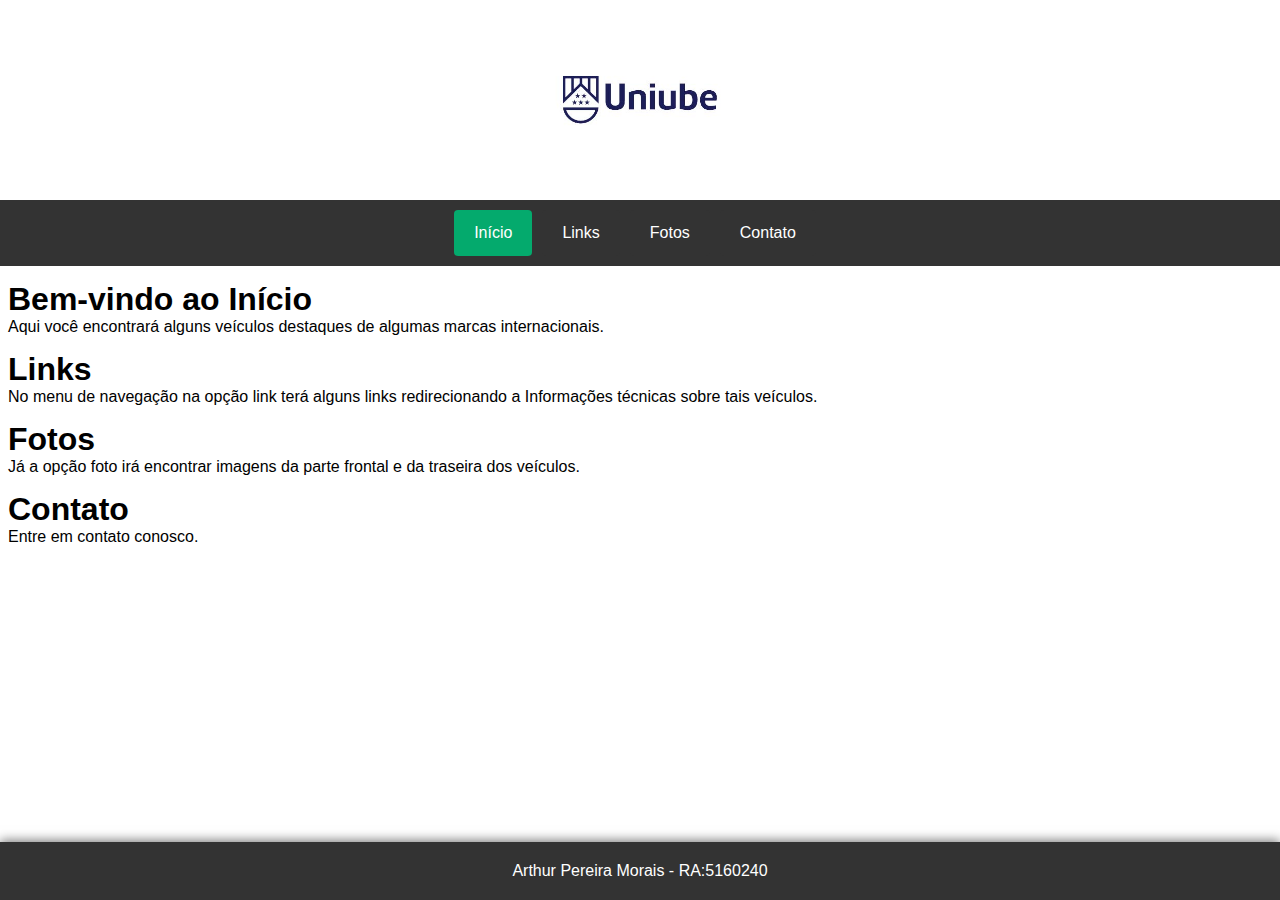
<file: index.html>
<!DOCTYPE html>
<html lang="pt-br">
  <head>
    <meta charset="UTF-8" />
    <meta name="viewport" content="width=device-width, initial-scale=1.0" />
    <link rel="shortcut icon" href="./imagens/icons8-car-16.png" type="image/x-icon" />
    <link rel="stylesheet" href="./style/style.css" />
    <title>Carros</title>
  </head>
  <body>
    <header>
      <img src="./imagens/uniube_img.jpg" alt="logo-uniube" />
    </header>

    <nav>
      <ul>
        <li class="active"><a href="#home">Início</a></li>
        <li><a href="links.html">Links</a></li>
        <li><a href="fotos.html">Fotos</a></li>
        <li><a href="contato.html">Contato</a></li>
      </ul>
    </nav>

    <section>
      <h1>Bem-vindo ao Início</h1>
      <p>Aqui você encontrará alguns veículos destaques de algumas marcas internacionais.</p>
    </section>

    <section>
      <h1>Links</h1>
      <p>
        No menu de navegação na opção link terá alguns links redirecionando a Informações técnicas sobre tais veículos.
      </p>
    </section>

    <section>
      <h1>Fotos</h1>
      <p>Já a opção foto irá encontrar imagens da parte frontal e da traseira dos veículos.</p>
    </section>

    <section>
      <h1>Contato</h1>
      <p>Entre em contato conosco.</p>
    </section>

    <footer>
      <h4>Arthur Pereira Morais - RA:5160240</h4>
    </footer>
  </body>
</html>
</file>
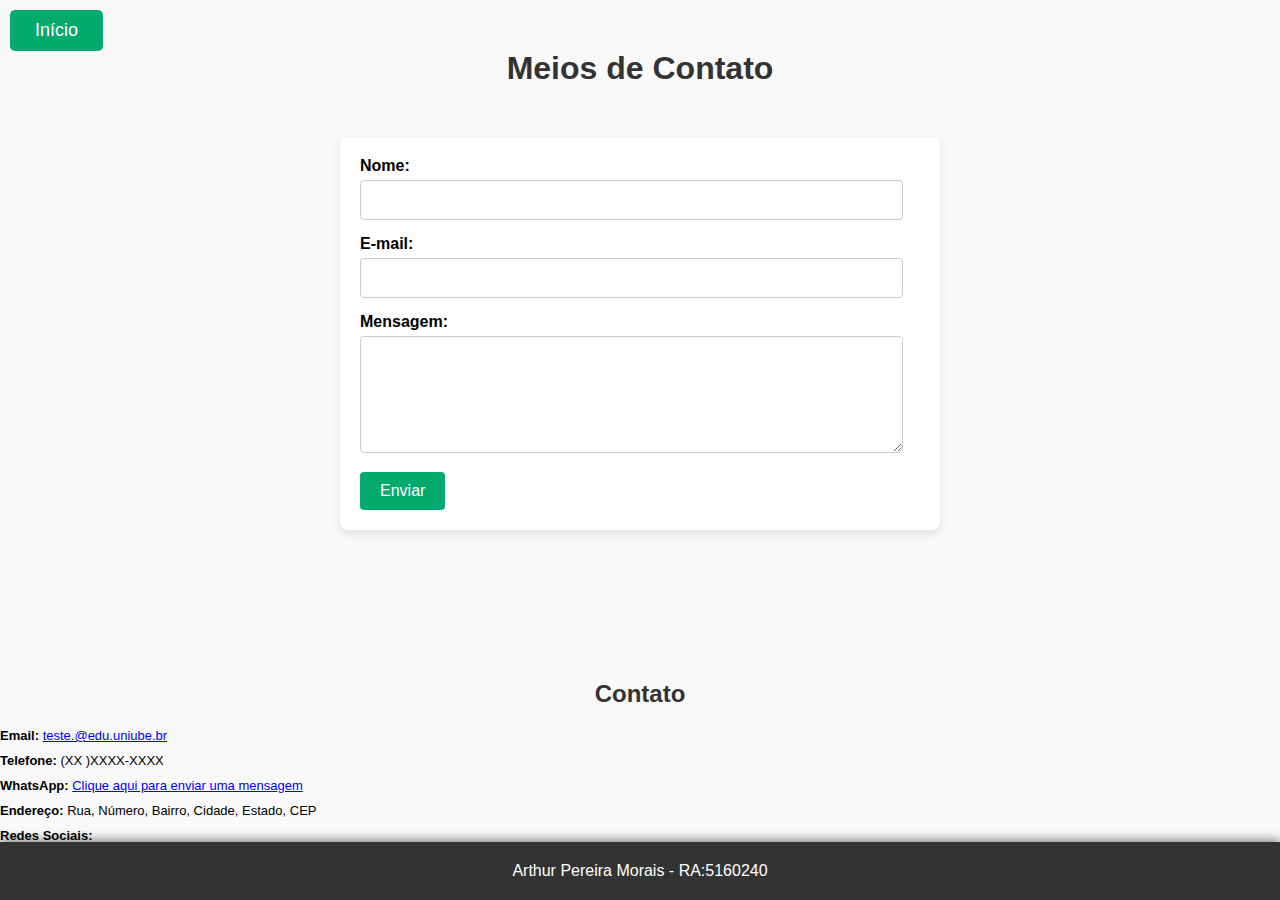
<file: contato.html>
<!DOCTYPE html>
<html lang="pt-br">
  <head>
    <meta charset="UTF-8" />
    <meta name="viewport" content="width=device-width, initial-scale=1.0" />
    <link rel="shortcut icon" href="./imagens/icons8-contact-16.png" type="image/x-icon" />
    <link rel="stylesheet" href="./style/contato.css" />
    <title>Página de Contato</title>
  </head>
  <body>
    <a href="index.html" class="nav-button">Início</a>

    <h1>Meios de Contato</h1>

    <div class="contact-container">
      <form action="teste.php" method="get">
        <label for="name">Nome:</label>
        <input type="text" id="name" name="name" required />

        <label for="email">E-mail:</label>
        <input type="email" id="email" name="email" required />

        <label for="message">Mensagem:</label>
        <textarea id="message" name="message" rows="5" required></textarea>

        <button type="submit">Enviar</button>
      </form>
    </div>

    <div class="contact-info">
      <h2>Contato</h2>
      <div><strong>Email:</strong> <a href="#">teste.@edu.uniube.br</a></div>
      <div><strong>Telefone:</strong> (XX )XXXX-XXXX</div>
      <div><strong>WhatsApp:</strong> <a href="#">Clique aqui para enviar uma mensagem</a></div>
      <div><strong>Endereço:</strong> Rua, Número, Bairro, Cidade, Estado, CEP</div>

      <div><strong>Redes Sociais:</strong></div>
      <div>
        <a href="https://facebook.com/seupagina">Facebook</a> |
        <a href="https://instagram.com/seupagina">Instagram</a> | <a href="https://twitter.com/seupagina">Twitter</a> |
        <a href="https://linkedin.com/in/seupagina">LinkedIn</a>
      </div>
    </div>

    <footer>
      <h4>Arthur Pereira Morais - RA:5160240</h4>
    </footer>
  </body>
</html>
</file>
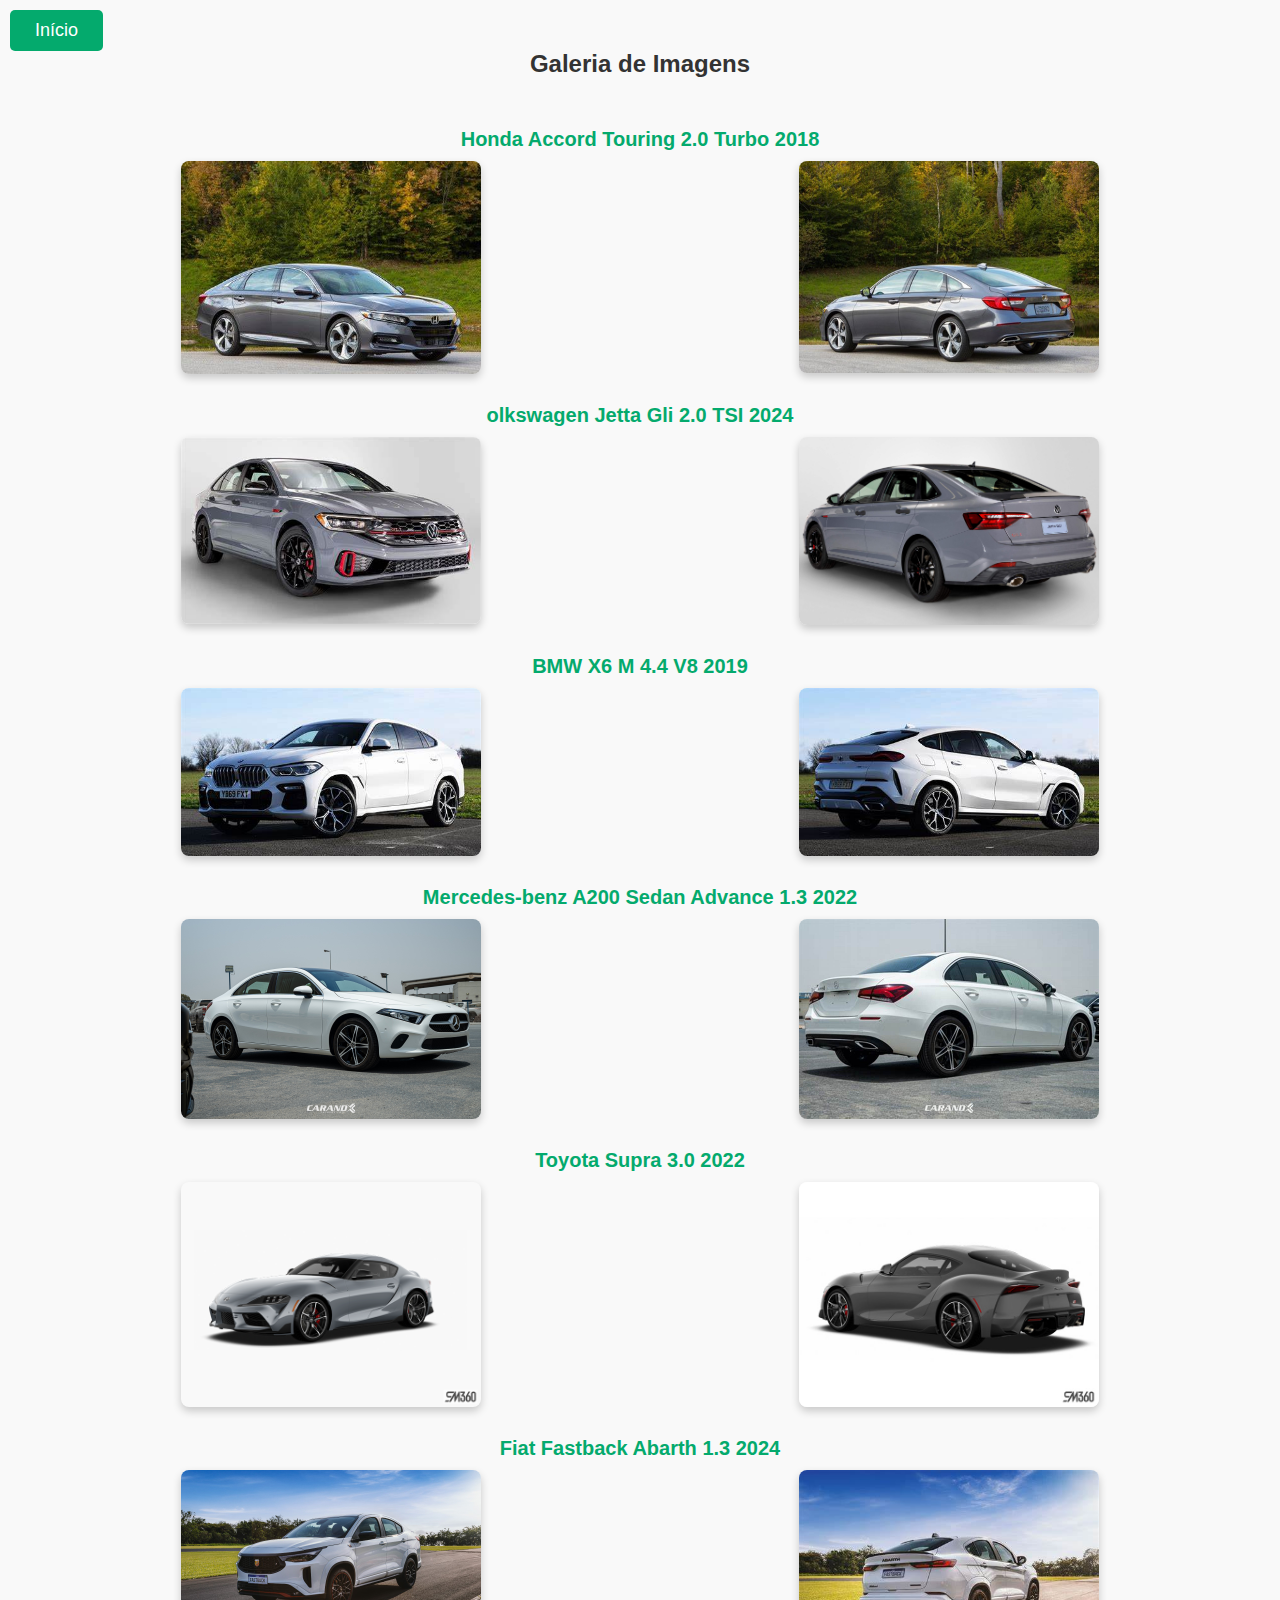
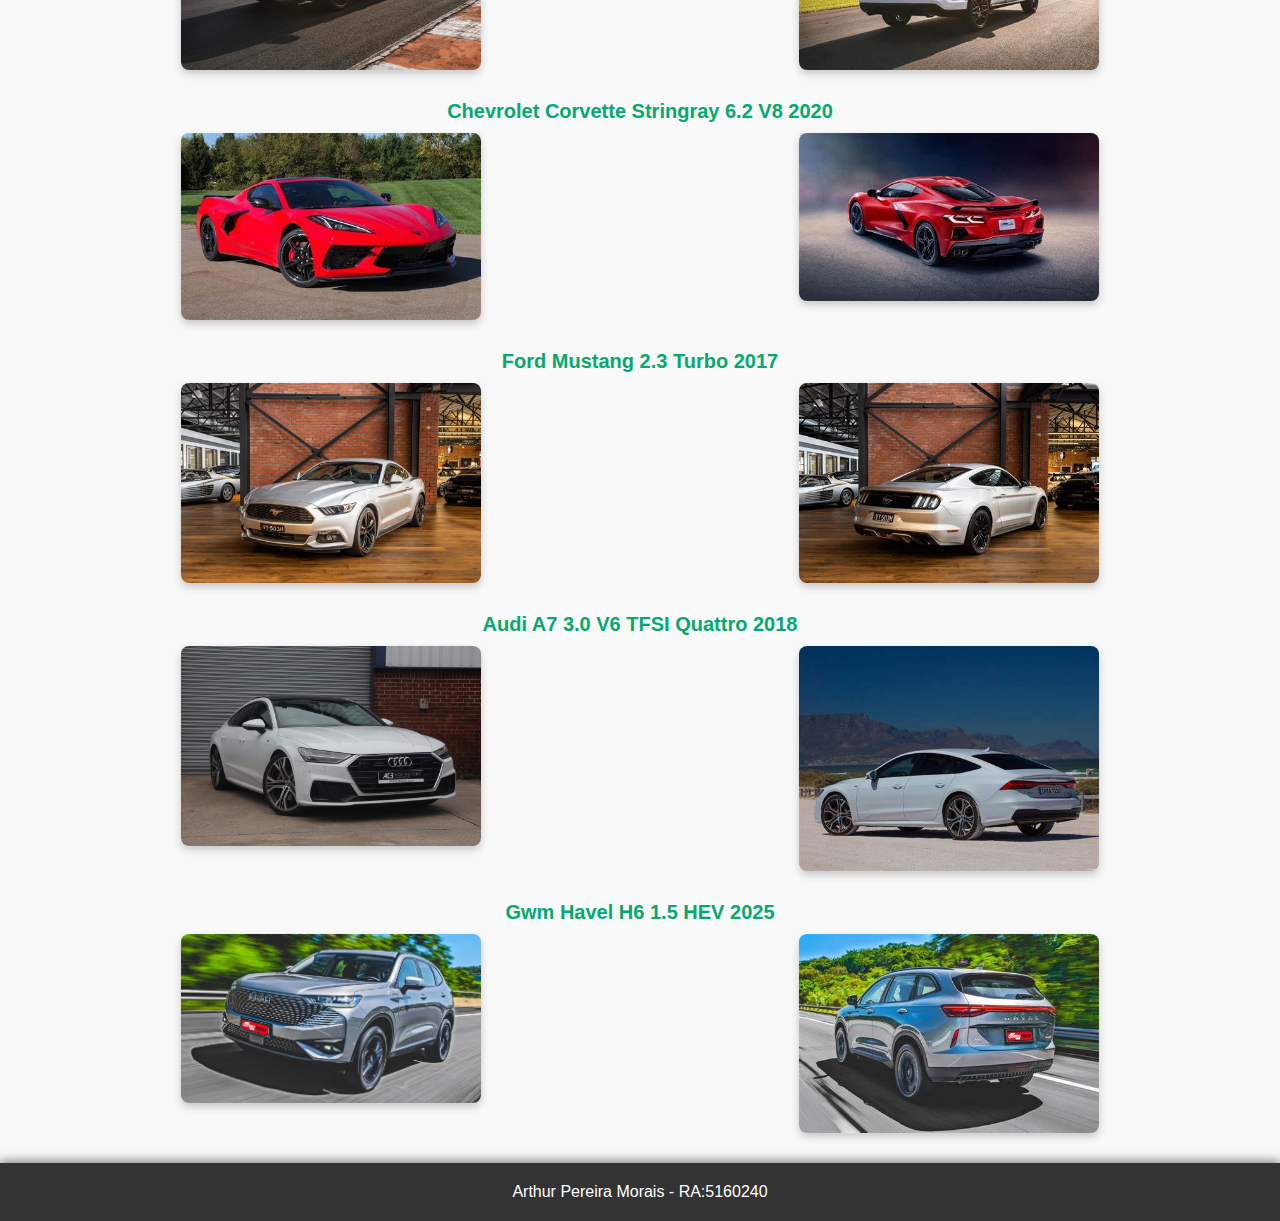
<file: fotos.html>
<!DOCTYPE html>
<html lang="pt-br">
  <head>
    <meta charset="UTF-8" />
    <meta name="viewport" content="width=device-width, initial-scale=1.0" />
    <link rel="shortcut icon" href="./imagens/icons8-camera-16.png" type="image/x-icon" />
    <link rel="stylesheet" href="./style/fotos.css" />
    <title>Fotos</title>
  </head>
  <body>
    <h1>Galeria de Imagens</h1>

    <div class="image-wrapper">
      <div class="image-section">
        <h3>Honda Accord Touring 2.0 Turbo 2018</h3>
        <div class="image-grid">
          <img src="./imagens/accord1.jpeg" alt="frente accord" />
          <img src="./imagens/accord2.jpg" alt="traseira accord " />
        </div>
      </div>
      <div class="image-section">
        <h3>olkswagen Jetta Gli 2.0 TSI 2024</h3>
        <div class="image-grid">
          <img src="./imagens/jetta1.jpeg" alt="frente jetta" />
          <img src="./imagens/jetta2.jpg" alt="traseira jetta" />
        </div>
      </div>
      <div class="image-section">
        <h3>BMW X6 M 4.4 V8 2019</h3>
        <div class="image-grid">
          <img src="./imagens/x61.jpeg" alt="frente x6" />
          <img src="./imagens/x62.jpeg" alt="traseira x6" />
        </div>
      </div>
      <div class="image-section">
        <h3>Mercedes-benz A200 Sedan Advance 1.3 2022</h3>
        <div class="image-grid">
          <img src="./imagens/a2001.jpg" alt="frente a200" />
          <img src="./imagens/a2002.jpeg" alt="traseira a200" />
        </div>
      </div>
      <div class="image-section">
        <h3>Toyota Supra 3.0 2022</h3>
        <div class="image-grid">
          <img src="./imagens/supra1.png" alt="frente supra" />
          <img src="./imagens/supra2.jpg" alt="traseira supra" />
        </div>
      </div>
      <div class="image-section">
        <h3>Fiat Fastback Abarth 1.3 2024</h3>
        <div class="image-grid">
          <img src="./imagens/fastback1.jpg" alt="frente fastback" />
          <img src="./imagens/fastback2.jpeg" alt="Itraseira fastback" />
        </div>
      </div>
      <div class="image-section">
        <h3>Chevrolet Corvette Stringray 6.2 V8 2020</h3>
        <div class="image-grid">
          <img src="./imagens/corvett1.jpeg" alt="frente corvette" />
          <img src="./imagens/corvett2.jpeg" alt="traseira corvette" />
        </div>
      </div>
      <div class="image-section">
        <h3>Ford Mustang 2.3 Turbo 2017</h3>
        <div class="image-grid">
          <img src="./imagens/mustang1.jpg" alt="frente mustang" />
          <img src="./imagens/mustang2.jpeg" alt="traseira mustang" />
        </div>
      </div>
      <div class="image-section">
        <h3>Audi A7 3.0 V6 TFSI Quattro 2018</h3>
        <div class="image-grid">
          <img src="./imagens/a71.jpg" alt="frente a7" />
          <img src="./imagens/a72.jpeg" alt="traseira a7" />
        </div>
      </div>
      <div class="image-section">
        <h3>Gwm Havel H6 1.5 HEV 2025</h3>
        <div class="image-grid">
          <img src="./imagens/h61.webp" alt="frente h6" />
          <img src="./imagens/h62.jpeg" alt="traseira h6" />
        </div>
      </div>
    </div>

    <a href="index.html" class="nav-button">Início</a>

    <footer>
      <h4>Arthur Pereira Morais - RA:5160240</h4>
    </footer>
  </body>
</html>
</file>
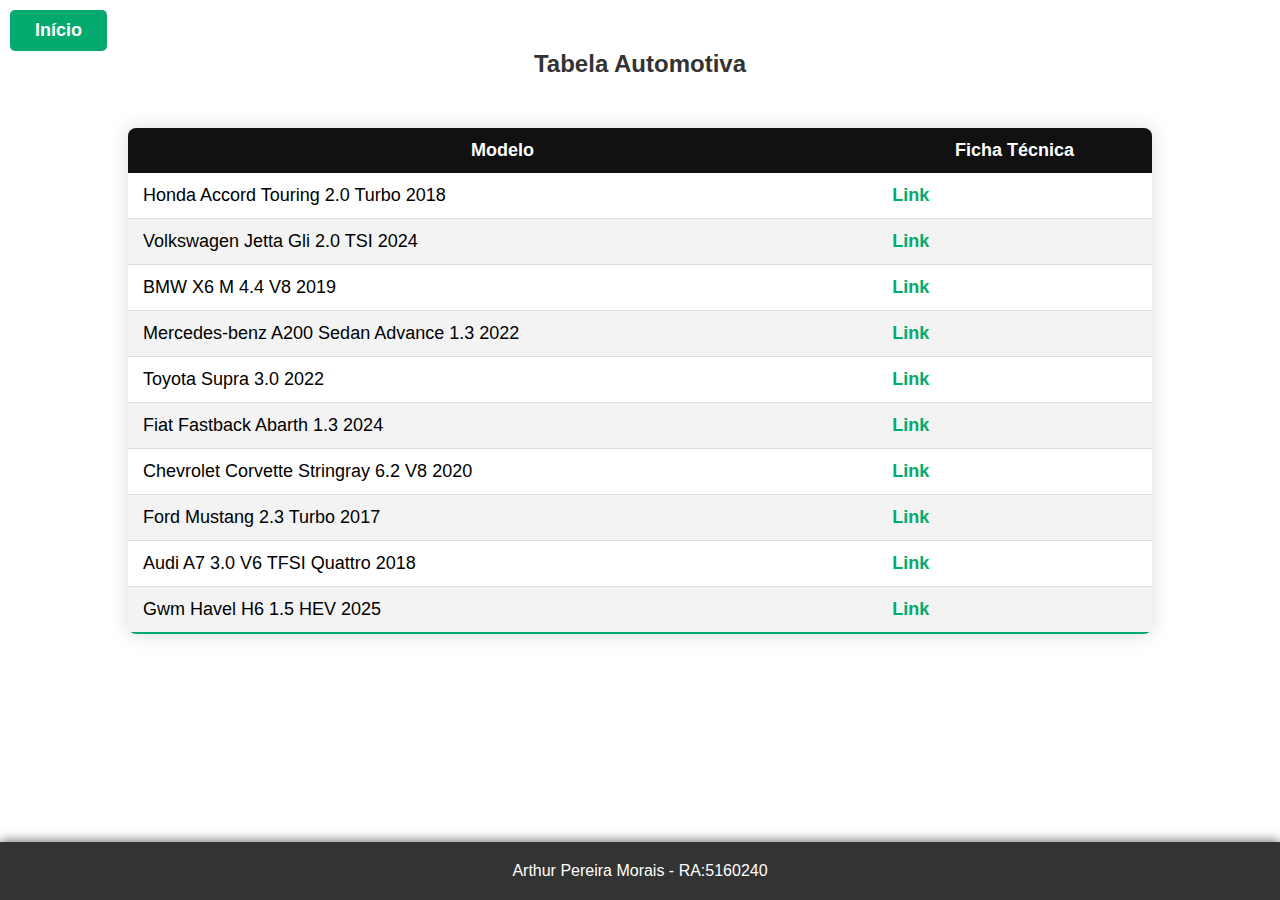
<file: links.html>
<!DOCTYPE html>
<html lang="pt-br">
  <head>
    <meta charset="UTF-8" />
    <meta name="viewport" content="width=device-width, initial-scale=1.0" />
    <link rel="shortcut icon" href="./imagens/icons8-link-16.png" type="image/x-icon" />
    <link rel="stylesheet" href="./style/links.css" />
    <title>Links</title>
  </head>
  <body>
    <a href="index.html" class="nav-button">Início</a>

    <h2>Tabela Automotiva</h2>

    <table class="styled-table">
      <thead>
        <tr>
          <th>Modelo</th>
          <th>Ficha Técnica</th>
        </tr>
      </thead>
      <tbody>
        <tr>
          <td>Honda Accord Touring 2.0 Turbo 2018</td>
          <td>
            <a
              href="https://www.fichacompleta.com.br/carros/honda/accord-touring-2-0-turbo-2018#:~:text=A%20pot%C3%AAncia%20do%20Honda%20Accord%20Touring%202.0%20Turbo"
              target="_blank"
              >Link</a
            >
          </td>
        </tr>
        <tr>
          <td>Volkswagen Jetta Gli 2.0 TSI 2024</td>
          <td>
            <a href="https://www.fichacompleta.com.br/carros/volkswagen/jetta-gli-2-0-tsi-2024" target="_blank">Link</a>
          </td>
        </tr>
        <tr>
          <td>BMW X6 M 4.4 V8 2019</td>
          <td><a href="https://www.fichacompleta.com.br/carros/bmw/x6-m-4-4-v8-2019" target="_blank">Link</a></td>
        </tr>
        <tr>
          <td>Mercedes-benz A200 Sedan Advance 1.3 2022</td>
          <td>
            <a href="https://www.fichacompleta.com.br/carros/mercedes-benz/a200-sedan-advance-1-3-2022" target="_blank"
              >Link</a
            >
          </td>
        </tr>
        <tr>
          <td>Toyota Supra 3.0 2022</td>
          <td><a href="https://www.fichacompleta.com.br/carros/toyota/supra-3-0-2022" target="_blank">Link</a></td>
        </tr>
        <tr>
          <td>Fiat Fastback Abarth 1.3 2024</td>
          <td>
            <a href="https://www.fichacompleta.com.br/carros/fiat/fastback-abarth-1-3-2024" target="_blank">Link</a>
          </td>
        </tr>
        <tr>
          <td>Chevrolet Corvette Stringray 6.2 V8 2020</td>
          <td>
            <a href="https://www.fichacompleta.com.br/carros/chevrolet/corvette-stingray-6-2-v8-2020" target="_blank"
              >Link</a
            >
          </td>
        </tr>
        <tr>
          <td>Ford Mustang 2.3 Turbo 2017</td>
          <td>
            <a href="https://www.fichacompleta.com.br/carros/ford/mustang-2-3-turbo-2017" target="_blank">Link</a>
          </td>
        </tr>
        <tr>
          <td>Audi A7 3.0 V6 TFSI Quattro 2018</td>
          <td>
            <a href="https://www.fichacompleta.com.br/carros/audi/a7-3-0-v6-tfsi-quattro-2018" target="_blank">Link</a>
          </td>
        </tr>
        <tr>
          <td>Gwm Havel H6 1.5 HEV 2025</td>
          <td><a href="https://www.fichacompleta.com.br/carros/gwm/haval-h6-1-5-hev-2025" target="_blank">Link</a></td>
        </tr>
      </tbody>
    </table>

    <footer>
      <h4>Arthur Pereira Morais - RA:5160240</h4>
    </footer>
  </body>
</html>
</file>
<file: style/style.css>
* {
  box-sizing: border-box;
  padding: 0;
  margin: 0;
}

body,
html {
  font-family: Arial, sans-serif;
  margin: 0;
  padding: 0;
  width: 100%;
  height: 100%;
}

header {
  display: flex;
  justify-content: center; /* Centraliza horizontalmente */
  align-items: center; /* Centraliza verticalmente */
  height: 200px; /* Altura total da janela */
  width: 100%;
}

img {
  width: 350px; /* ajusta o tamanho da imagem */
}

nav {
  background-color: #333;
  padding: 10px;
  display: flex; /* Usa Flexbox */
  justify-content: center; /* Centraliza os itens */
  width: 100%;
}
nav ul {
  list-style-type: none;
  margin: 0;
  padding: 0;
  display: flex; /* Exibe os itens lado a lado */
}
nav ul li {
  margin-right: 10px; /* Espaçamento entre os botões */
}
nav ul li a {
  display: block;
  color: white;
  text-align: center;
  padding: 14px 20px;
  text-decoration: none;
  background-color: #333;
  border-radius: 4px;
}
nav ul li a:hover {
  background-color: #111;
}
nav ul li.active a {
  background-color: #04aa6d;
}

section {
  /* text-align: center ; */
  margin-left: 8px;
  display: flex;
  flex-direction: column;
  margin-block: 15px;
}

footer {
  background-color: #333;
  color: white;
  text-align: center;
  padding: 20px;
  position: absolute;
  bottom: 0;
  width: 100%;
  box-shadow: 0 -2px 10px rgba(0, 0, 0, 0.5);
  font-size: 1rem;
}

footer h4 {
  margin: 0;
  padding: 0;
  font-weight: normal;
}

footer h4 span {
  font-weight: bold;
  color: #04aa6d; /* Cor destacada para o RA */
}

footer a {
  color: #04aa6d;
  text-decoration: none;
  font-weight: bold;
}

footer a:hover {
  text-decoration: underline;
}
</file>
<file: style/contato.css>
* {
  box-sizing: border-box;
  padding: 0;
  margin: 0;
}

body {
  font-family: Arial, sans-serif;
  background-color: #f9f9f9;
}

h1 {
  color: #333;
  text-align: center;
  margin-block: 50px;
}

button {
  background-color: #04aa6d; /* Cor de fundo do botão */
  color: white; /* Cor do texto do botão */
  border: none; /* Sem borda */
  padding: 10px 20px; /* Espaçamento interno do botão */
  border-radius: 4px; /* Cantos arredondados */
  cursor: pointer; /* Cursor de ponteiro */
  font-size: 16px; /* Tamanho da fonte do botão */
}

button:hover {
  background-color: #039d5d; /* Cor do botão ao passar o mouse */
}

.nav-button {
  display: inline-block; /* Permite que o botão tenha margens */
  background-color: #04aa6d; /* Cor de fundo do botão */
  color: white; /* Cor do texto do botão */
  padding: 10px 25px; /* Espaçamento do botão */
  border-radius: 5px; /* Bordas arredondadas */
  text-decoration: none; /* Remove sublinhado */
  font-size: 18px; /* Tamanho da fonte */
  text-align: center; /* Centraliza o texto */
  transition: background-color 0.3s; /* Suaviza a transição de cor */
  position: fixed;
  top: 10px;
  left: 10px;
}

.nav-button:hover {
  background-color: #039d5d; /* Cor do botão ao passar o mouse */
}

.contact-container {
  max-width: 600px; /* Largura máxima do formulário */
  margin: auto; /* Centraliza o formulário na página */
  padding: 20px;
  background-color: white; /* Fundo branco */
  border-radius: 8px; /* Cantos arredondados */
  box-shadow: 0 4px 10px rgba(0, 0, 0, 0.1); /* Sombra sutil */
}

label {
  display: block;
  margin-bottom: 5px; /* Espaço abaixo dos rótulos */
  font-weight: bold; /* Texto em negrito */
}

input[type="text"],
input[type="email"],
textarea {
  width: 97%; /* Largura total do campo */
  padding: 10px; /* Espaçamento interno */
  margin-bottom: 15px; /* Espaçamento abaixo dos campos */
  border: 1px solid #ccc; /* Borda padrão */
  border-radius: 4px; /* Cantos arredondados */
  font-size: 16px; /* Tamanho da fonte */
}

h2 {
  text-align: center;
  color: #333;
  margin-bottom: 20px;
  font-size: 24px;
}

h2 {
  text-align: center;
  color: #333;
  margin-bottom: 20px;
}

.contact-info {
  margin-top: 150px;
  font-size: 13px;
}

.contact-info div {
  margin-bottom: 10px;
}

footer {
  background-color: #333;
  color: white;
  text-align: center;
  padding: 20px;
  position: absolute;
  bottom: 0;
  width: 100%;
  box-shadow: 0 -2px 10px rgba(0, 0, 0, 0.5);
  font-size: 1rem;
}

footer h4 {
  margin: 0;
  padding: 0;
  font-weight: normal;
}

footer h4 span {
  font-weight: bold;
  color: #04aa6d; /* Cor destacada para o RA */
}

footer a {
  color: #04aa6d;
  text-decoration: none;
  font-weight: bold;
}

footer a:hover {
  text-decoration: underline;
}
</file>
<file: style/fotos.css>
* {
  box-sizing: border-box;
  padding: 0;
  margin: 0;
}

body,
html {
  font-family: Arial, sans-serif;
  background-color: #f9f9f9;
}

h1 {
  text-align: center;
  color: #333;
  margin-block: 50px;
  font-size: 24px;
}

.image-section {
  margin-bottom: 30px;
}

.image-section h3 {
  text-align: center;
  font-size: 20px;
  color: #04aa6d;
  margin-bottom: 10px;
}

.image-grid {
  display: grid;
  grid-template-columns: repeat(2, 1fr); /* 2 colunas */
  grid-gap: 15px; /* Espaçamento entre as imagens */
  justify-items: center;
}

.image-grid img {
  width: 100%; /* A largura da imagem será de 100% do contêiner */
  max-width: 300px; /* Limita o tamanho máximo das imagens */
  height: auto; /* Mantém a proporção das imagens */
  border-radius: 8px; /* Bordas arredondadas */
  box-shadow: 0 4px 8px rgba(0, 0, 0, 0.2); /* Sombra suave */
  transition: transform 0.3s;
}

.image-grid img:hover {
  transform: scale(1.05); /* Efeito de zoom ao passar o mouse */
}

.image-wrapper {
  padding-inline: 30px;
}

.nav-button {
  display: inline-block; /* Permite que o botão tenha margens */
  background-color: #04aa6d; /* Cor de fundo do botão */
  color: white; /* Cor do texto do botão */
  padding: 10px 25px; /* Espaçamento do botão */
  border-radius: 5px; /* Bordas arredondadas */
  text-decoration: none; /* Remove sublinhado */
  font-size: 18px; /* Tamanho da fonte */
  text-align: center; /* Centraliza o texto */
  transition: background-color 0.3s; /* Suaviza a transição de cor */
  position: fixed;
  top: 10px;
  left: 10px;
}

.nav-button:hover {
  background-color: #039d5d; /* Cor do botão ao passar o mouse */
}

footer {
  background-color: #333;
  color: white;
  text-align: center;
  padding: 20px;
  margin-top: 20px;
  bottom: 0;
  width: 100%;
  box-shadow: 0 -2px 10px rgba(0, 0, 0, 0.5);
  font-size: 1rem;
}

footer h4 {
  margin: 0;
  padding: 0;
  font-weight: normal;
}

footer h4 span {
  font-weight: bold;
  color: #04aa6d; /* Cor destacada para o RA */
}

footer a {
  color: #04aa6d;
  text-decoration: none;
  font-weight: bold;
}

footer a:hover {
  text-decoration: underline;
}
</file>
<file: style/links.css>
* {
  box-sizing: border-box;
  padding: 0;
  margin: 0;
}

body,
html {
  font-family: Arial, sans-serif;
  background-color: #ffffff;
}

h2 {
  text-align: center;
  color: #333;
  margin-block: 50px;
  font-size: 24px;
}

.styled-table {
  width: 80%;
  margin: 25px auto;
  border-collapse: collapse;
  font-size: 18px;
  text-align: left;
  box-shadow: 0 0 20px rgba(0, 0, 0, 0.15);
  border-radius: 8px;
  overflow: hidden;
}

.styled-table thead tr {
  background-color: #111;
  color: white;
  text-align: center;
  font-weight: bold;
}

.styled-table th,
.styled-table td {
  padding: 12px 15px;
}

.styled-table tbody tr {
  border-bottom: 1px solid #dddddd;
}

.styled-table tbody tr:nth-of-type(even) {
  background-color: #f3f3f3;
}

.styled-table tbody tr:last-of-type {
  border-bottom: 2px solid #04aa6d;
}

.styled-table tbody tr:hover {
  background-color: #e1f3e5;
  cursor: pointer;
}

a {
  color: #04aa6d;
  text-decoration: none;
  font-weight: bold;
}

a:hover {
  text-decoration: underline;
}

.nav-button {
  display: inline-block; /* Permite que o botão tenha margens */
  background-color: #04aa6d; /* Cor de fundo do botão */
  color: white; /* Cor do texto do botão */
  padding: 10px 25px; /* Espaçamento do botão */
  border-radius: 5px; /* Bordas arredondadas */
  text-decoration: none; /* Remove sublinhado */
  font-size: 18px; /* Tamanho da fonte */
  text-align: center; /* Centraliza o texto */
  transition: background-color 0.3s; /* Suaviza a transição de cor */
  position: fixed;
  top: 10px;
  left: 10px;
}

.nav-button:hover {
  background-color: #039d5d; /* Cor do botão ao passar o mouse */
}

footer {
  background-color: #333;
  color: white;
  text-align: center;
  padding: 20px;
  position: absolute;
  bottom: 0;
  width: 100%;
  box-shadow: 0 -2px 10px rgba(0, 0, 0, 0.5);
  font-size: 1rem;
}

footer h4 {
  margin: 0;
  padding: 0;
  font-weight: normal;
}

footer h4 span {
  font-weight: bold;
  color: #04aa6d; /* Cor destacada para o RA */
}

footer a {
  color: #04aa6d;
  text-decoration: none;
  font-weight: bold;
}

footer a:hover {
  text-decoration: underline;
}
</file>
